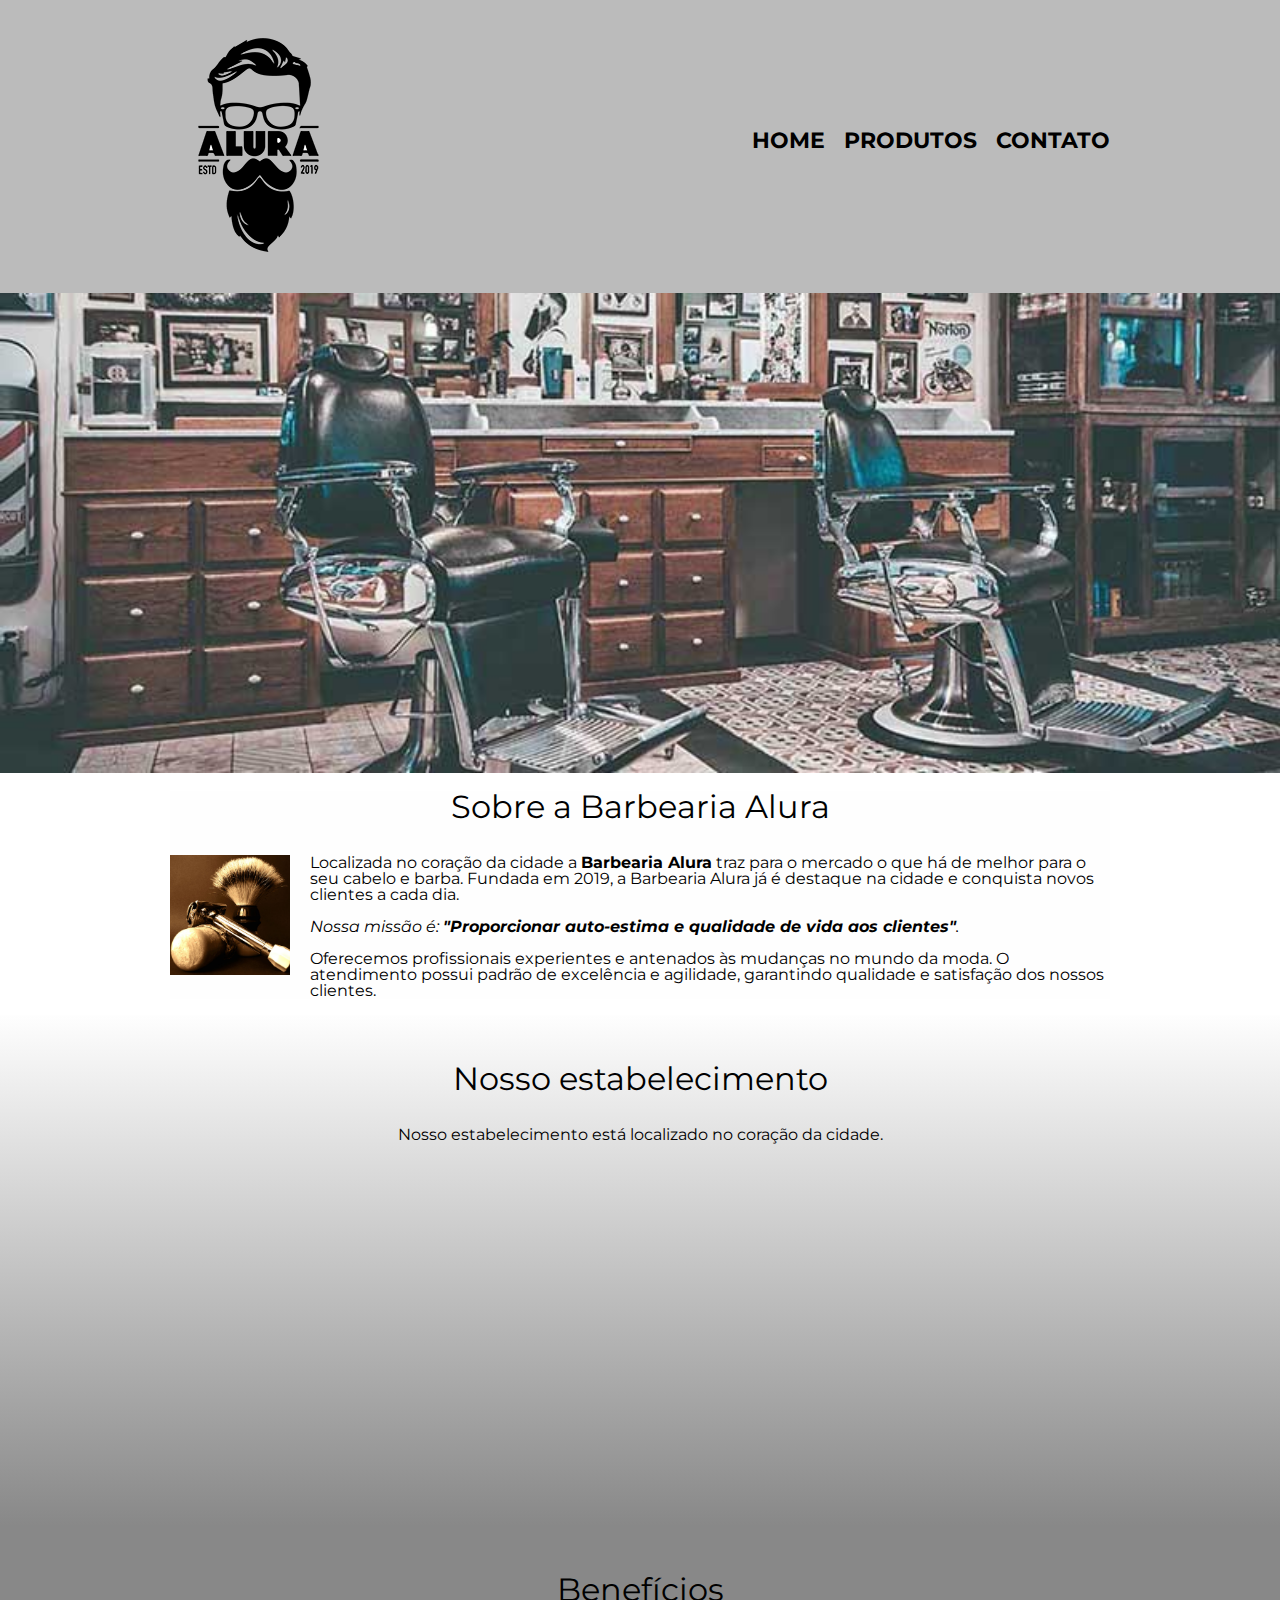
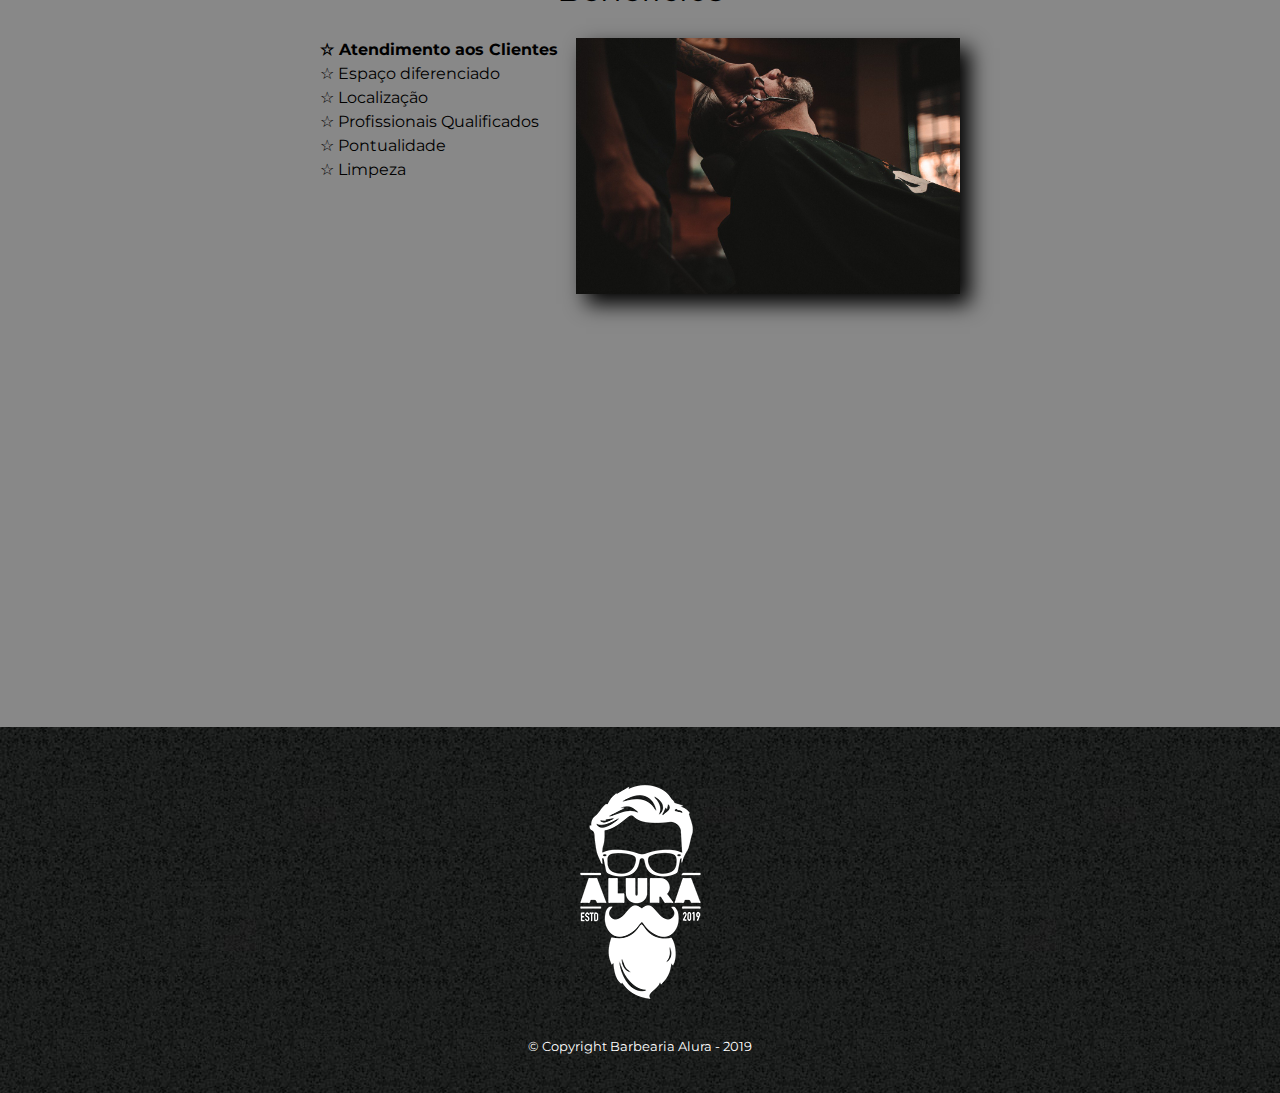
<file: index.html>
<!DOCTYPE html>
<html lang="pt-br">

<head>
	<meta charset="UTF-8">
	<meta http-equiv="X-UA-Compatible" content="IE=edge">
	<meta name="viewport" content="width=device-width, initial-scale=1.0">
	<title>Barbearia Alura</title>
	<link rel="stylesheet" href="reset.css">
	<link rel="stylesheet" href="style.css">
	<link href="https://fonts.googleapis.com/css2?family=Montserrat&display=swap" rel="stylesheet">

</head>

<body>
	<header>
		<div class="caixa">
			<h1><img src="logo.png"></h1>

			<nav>
				<ul>
					<li><a href="index.html">Home</a></li>
					<li><a href="produtos.html">Produtos</a></li>
					<li><a href="contato.html">Contato</a></li>
				</ul>
			</nav>
		</div>
	</header>
	<img class="banner" src="banner.jpg">
	<main>
		<section class="principal">
			<h2 class="titulo-principal">Sobre a Barbearia Alura</h2>

			<img class="utensilios" src="utensilios.jpg" alt="Utensilios de um barbeiro">

			<p>Localizada no coração da cidade a <strong>Barbearia Alura</strong> traz para o mercado o que há de melhor
				para o seu cabelo e barba. Fundada em 2019, a Barbearia Alura já é destaque na cidade e conquista novos
				clientes a cada dia.</p>

			<p id="missao"><em>Nossa missão é: <strong>"Proporcionar auto-estima e qualidade de vida aos
						clientes"</strong>.</em></p>

			<p>Oferecemos profissionais experientes e antenados às mudanças no mundo da moda. O atendimento possui
				padrão de
				excelência e agilidade, garantindo qualidade e satisfação dos nossos clientes.</p>
		</section>

		<section class="mapa">
			<h3 class="titulo-principal">Nosso estabelecimento</h3>
			<p>Nosso estabelecimento está localizado no coração da cidade.</p>
			<div class="mapaconteudo">
				<iframe
					src="https://www.google.com/maps/embed?pb=!1m18!1m12!1m3!1d1943.130617206704!2d-6.258761026698988!3d53.405956858504254!2m3!1f0!2f0!3f0!3m2!1i1024!2i768!4f13.1!3m3!1m2!1s0x0%3A0x214d4ab353ce3a06!2sBridgefield%20Apartments!5e0!3m2!1sen!2sie!4v1649871619213!5m2!1sen!2sie"
					width="100%" height="300" style="border:0;" allowfullscreen="" loading="lazy"
					referrerpolicy="no-referrer-when-downgrade"></iframe>
			</div>
		</section>

		<section class="beneficios">
			<h3 class="titulo-principal">Benefícios</h3>

			<div class="conteudo-beneficios">
				<ul class="lista-beneficios">
					<li class="itens">Atendimento aos Clientes</li>
					<li class="itens">Espaço diferenciado</li>
					<li class="itens">Localização</li>
					<li class="itens">Profissionais Qualificados</li>
					<li class="itens"> Pontualidade</li>
					<li class="itens"> Limpeza</li>
				</ul><img src="beneficios.jpg" class="imagem-beneficios">

			</div>

			<div class="video">
				<iframe width="100%" height="315" src="https://www.youtube.com/embed/wcVVXUV0YUY"
					title="YouTube video player" frameborder="0"
					allow="accelerometer; autoplay; clipboard-write; encrypted-media; gyroscope; picture-in-picture"
					allowfullscreen></iframe>
			</div>
		</section>

	</main>
	<footer>
		<img src="logo-branco.png">
		<p class="copyright">&copy; Copyright Barbearia Alura - 2019</p>
	</footer>

</body>

</html>
</file>
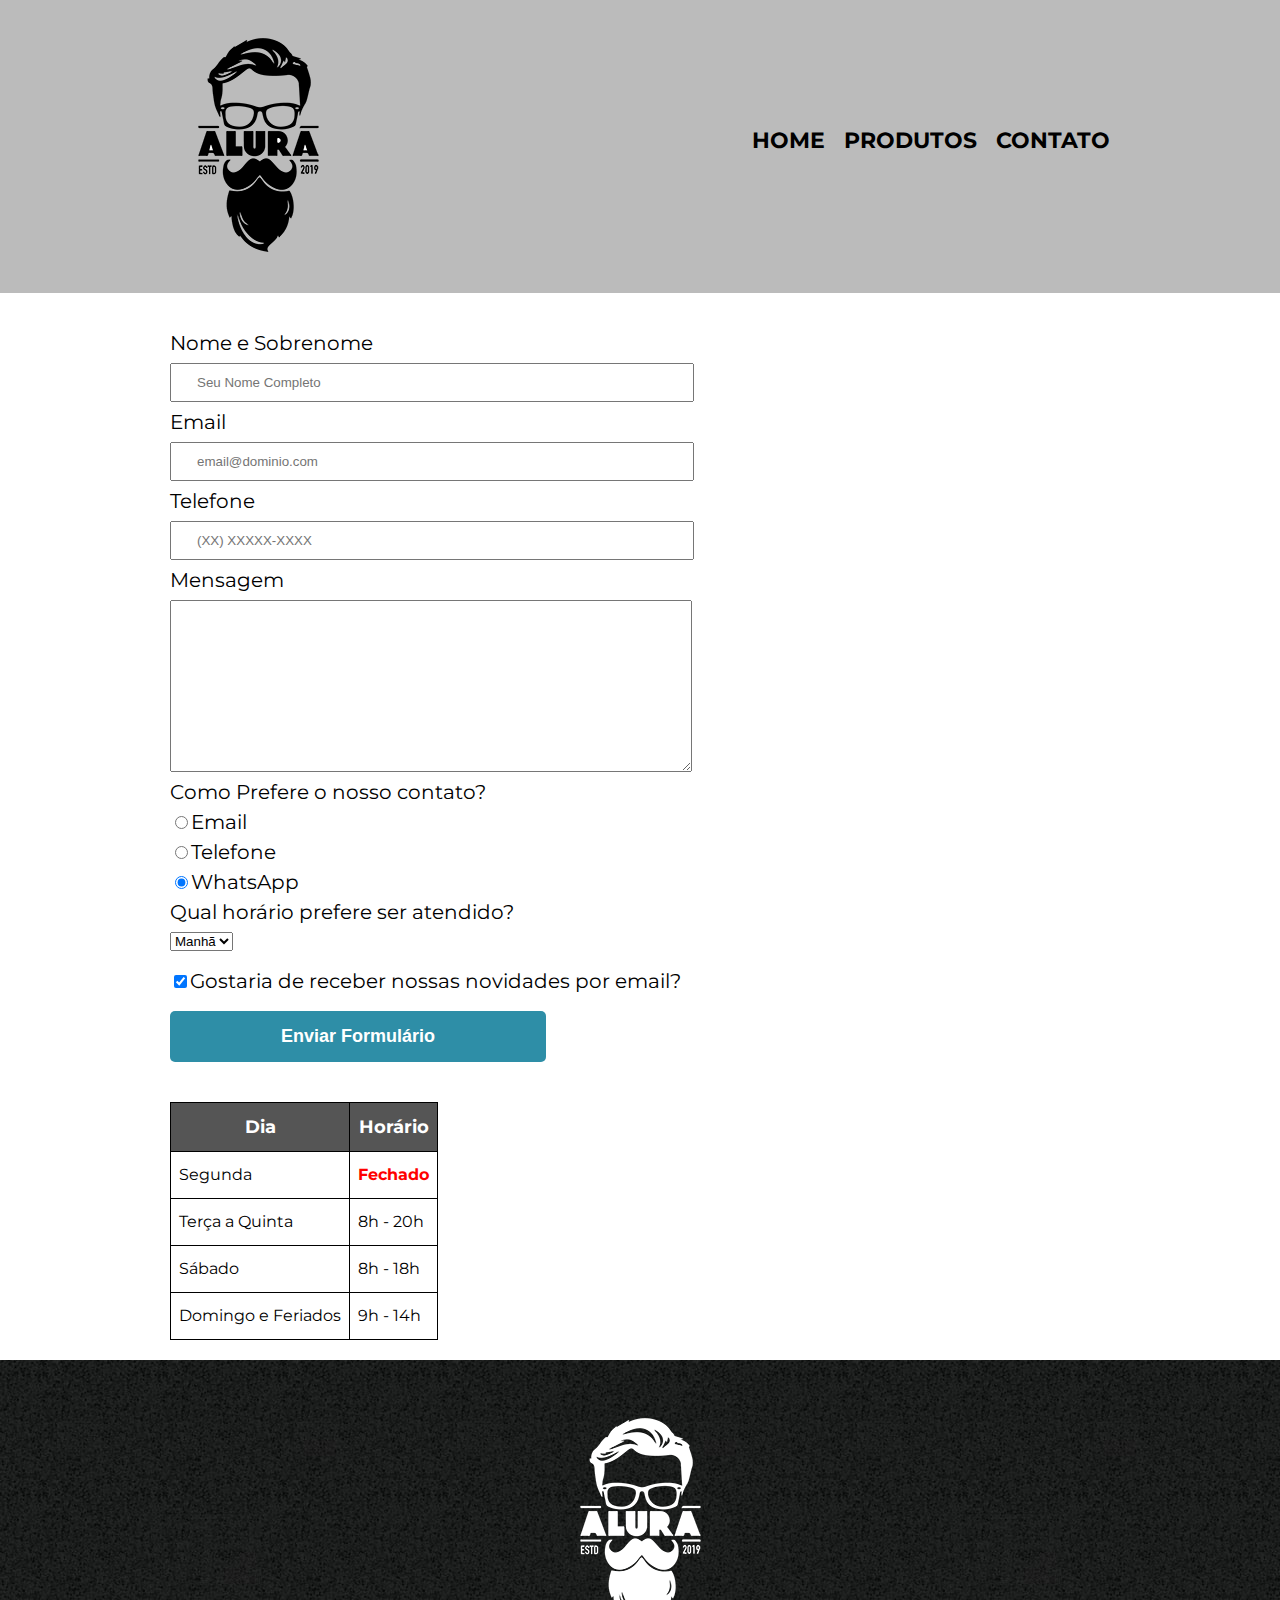
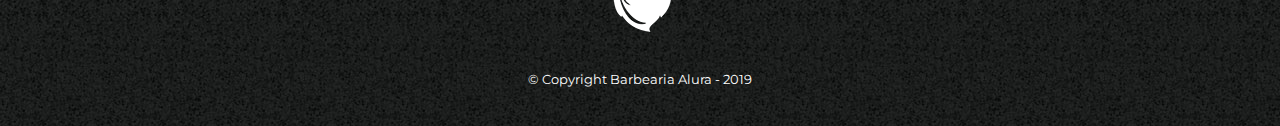
<file: contato.html>
<!DOCTYPE html>
<html lang="pt-br">

<head>
    <meta charset="UTF-8">
    <meta http-equiv="X-UA-Compatible" content="IE=edge">
    <meta name="viewport" content="width=device-width, initial-scale=1.0">
    <link rel="stylesheet" href="reset.css">
    <link rel="stylesheet" href="style.css">
    <link href="https://fonts.googleapis.com/css2?family=Montserrat&display=swap" rel="stylesheet">
    
    <title>Contato - Barbearia Alura</title>
</head>

<body>
    <header>
        <div class="caixa">
            <h1><img src="logo.png" alt="Logo da Barbearia Alura"></h1>

            <nav>
                <ul>
                    <li><a href="index.html">Home</a></li>
                    <li><a href="produtos.html">Produtos</a></li>
                    <li><a href="contato.html">Contato</a></li>
                </ul>
            </nav>
        </div>
    </header>

    <main class="contato">
        <form>
            <label for="nomesobrenome">Nome e Sobrenome</label>
            <input type="text" id="nomesobrenome" class="input-padrao" required placeholder="Seu Nome Completo">

            <label for="email">Email</label>
            <input type="email" id="email" class="input-padrao" required placeholder="email@dominio.com">

            <label for="telefone">Telefone</label>
            <input type="tel" id="telefone" class="input-padrao" required placeholder="(XX) XXXXX-XXXX">

            <label for="mensagem">Mensagem</label>
            <textarea cols="70" rows="10" id="mensagem" class="input-padrao" required></textarea>

            <fieldset>
                <legend>Como Prefere o nosso contato? </legend>
                <label for="radio-email"><input type="radio" name="contato" value="email" id="radio-email">Email</label>

                <label for="radio-telefone"><input type="radio" name="contato" value="telefone"
                        id="radio-telefone">Telefone</label>

                <label for="radio-whatsapp"><input type="radio" name="contato" value="whatsApp" id="radio-whatsapp"
                        checked>WhatsApp</label>
            </fieldset>

            </fieldset>
            <legend>Qual horário prefere ser atendido?</legend>
            <select>
                <option>Manhã</option>
                <option>Tarde</option>
                <option>Noite</option>
            </select>
            </fieldset>

            <label class="checkbox"><input type="checkbox" checked>Gostaria de receber nossas novidades por
                email?</label>

            <input type="submit" value="Enviar Formulário" class="enviar">
        </form>

        <table>
            <thead>
                <tr>
                    <th>Dia</th>
                    <th>Horário</th>
                </tr>
            </thead>
            <tbody>
                <tr>
                    <td>Segunda</td>
                    <td class="fechado">Fechado</td>
                </tr>
                <tr>
                    <td>Terça a Quinta</td>
                    <td>8h - 20h</td>
                </tr>
                <tr>
                    <td>Sábado</td>
                    <td>8h - 18h</td>
                </tr>
                <tr>
                    <td>Domingo e Feriados</td>
                    <td>9h - 14h</td>
                </tr>
            </tbody>
        </table>

    </main>

    <footer>
        <img src="logo-branco.png" alt="Logo da Barbearia Alura">
        <p class="copyright">&copy; Copyright Barbearia Alura - 2019</p>
    </footer>
</body>

</html>
</file>
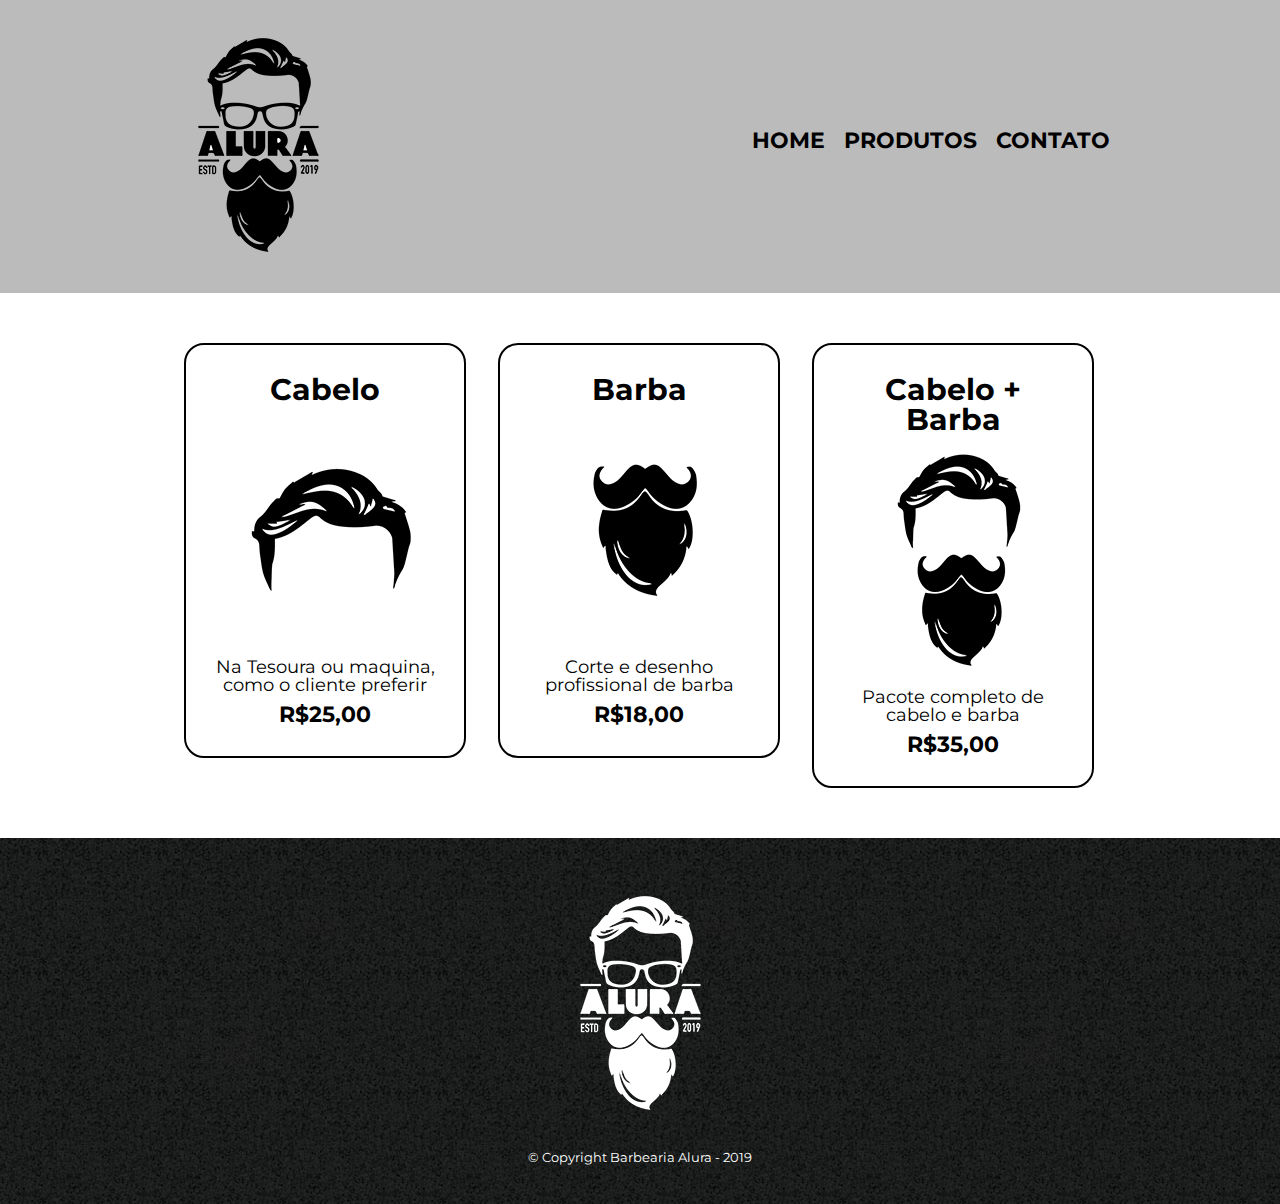
<file: produtos.html>
<!DOCTYPE html>
<html lang="pt-br">

<head>
    <meta charset="UTF-8">
    <meta http-equiv="X-UA-Compatible" content="IE=edge">
    <meta name="viewport" content="width=device-width, initial-scale=1.0">
    <link rel="stylesheet" href="reset.css">
    <link rel="stylesheet" href="style.css">
    <link href="https://fonts.googleapis.com/css2?family=Montserrat&display=swap" rel="stylesheet">
    
    <title>Produtos - Barbearia Alura</title>
</head>

<body>
    <header>
        <div class="caixa">
            <h1><img src="logo.png"></h1>

            <nav>
                <ul>
                    <li><a href="index.html">Home</a></li>
                    <li><a href="produtos.html">Produtos</a></li>
                    <li><a href="contato.html">Contato</a></li>
                </ul>
            </nav>
        </div>
    </header>

    <main>
        <ul class="produtos">
            <li>
                <h2>Cabelo</h2>
                <img src="cabelo.jpg">
                <p class="descricao-produto">Na Tesoura ou maquina, como o cliente preferir</p>
                <p class="preco-produto">R$25,00</p>
            </li>
            <li>
                <h2>Barba</h2>
                <img src="barba.jpg">
                <p class="descricao-produto">Corte e desenho profissional de barba</p>
                <p class="preco-produto">R$18,00</p>
            </li>
            <li>
                <h2>Cabelo + Barba</h2>
                <img src="cabelo+barba.jpg">
                <p class="descricao-produto">Pacote completo de cabelo e barba</p>
                <p class="preco-produto">R$35,00</p>
            </li>
        </ul>
    </main>

    <footer>
        <img src="logo-branco.png">
        <p class="copyright">&copy; Copyright Barbearia Alura - 2019</p>     
    </footer>
    
</body>

</html>
</file>
<file: style.css>
body {
    font-family: 'Montserrat', sans-serif;
}

header {
    background: #BBBBBB;
    padding: 20px 0;

}

.caixa {
    position: relative;
    width: 940px;
    margin: 0 auto;
}

nav {
    position: absolute;
    top: 110px;
    right: 0;
}

nav li {
    display: inline;
    margin: 0 0 0 15px;
}

nav a {
    text-transform: uppercase;
    color: #000000;
    font-weight: bold;
    font-size: 22px;
    text-decoration: none;
}

nav a:hover {
    color: #39acc9;
    text-decoration: underline;
}

.produtos {
    width: 940px;
    margin: 0 auto;
    padding: 50px 0;
}

.produtos li {
    display: inline-block;
    text-align: center;
    width: 30%;
    vertical-align: top;
    margin: 0 1.5%;
    padding: 30px 20px;
    box-sizing: border-box;
    border: 2px solid #000000;
    border-radius: 20px;
}

/*hover altera o item quando passamos o mouse por cima do elemento.*/
.produtos li:hover {
    border-color: #39acc9;
}

/*active altera o item quando clicamos com o mouse no elemento.*/
.produtos li:active {
    border-color: green;
}

/*O hover esta se comportando quando passa o mouse em cima de produtos li, altera a fonte de h2*/
.produtos li:hover h2 {
    font-size: 34px;
}

.produtos h2 {
    font-size: 30px;
    font-weight: bold;
}

.descricao-produto {
    font-size: 18px;
}

.preco-produto {
    font-size: 22px;
    font-weight: bold;
    margin-top: 10px;
}

footer {
    text-align: center;
    background: url("bg.jpg");
    padding: 40px 0;
}

.copyright {
    color: white;
    font-size: 13px;
    margin: 20px 0 0;
}

.contato {
    width: 940px;
    margin: 0 auto;
}

form {
    margin: 40px 0;
}

form label,
form legend {
    display: block;
    font-size: 20px;
    margin: 0 0 10px;
}

.input-padrao {
    display: block;
    margin: 0 0 10px;
    padding: 10px 25px;
    width: 50%;
}

.checkbox {
    margin: 20px 0;
}

.enviar {
    width: 40%;
    padding: 15px 0;
    background: #2e8ea7;
    color: white;
    font-weight: bold;
    font-size: 18px;
    border: none;
    border-radius: 5px;
    transition: 1.5s all;
    cursor: pointer;

}

.enviar:hover {
    background-color: #0f2d35;
    transform: scale(1.05);
}

table {
    margin: 20px 0;
}

thead {
    background: #555555;
    font-weight: bold;
    font-size: 18px;
    color: white;
}

th,
td {
    border: 1px solid #000000;
    padding: 15px 8px;
}

.fechado {
    font-weight: bold;
    color: red;
}

/*CSS DA PAGINA PRINCIPAL */
.banner {
    width: 100%;
}

.titulo-principal {
    text-align: center;
    font-size: 2em;
    margin: 0 0 1em;
    clear: left;
}

.principal {
    padding: 3m 0;
    background: #FEFEFE;
    width: 940px;
    margin: 15px auto;
}

.principal p {
    margin: 0 0 1em;
}

.utensilios {
    width: 120px;
    float: left;
    margin: 0 20px 20px 0;
}

.principal strong {
    font-weight: bold;
}

.principal em {
    font-style: italic;
}

.mapa {
    padding: 3em 0;
    background: linear-gradient(#FEFEFE, #888888);
}

.mapaconteudo {
    width: 940px;
    margin: 0 auto;
}

.mapa p {
    margin: 0 0 2em;
    text-align: center;
}

.conteudo-beneficios {
    width: 640px;
    margin: 0 auto;
}

.beneficios {
    padding: 3em 0;
    background: #888888;
}

.lista-beneficios {
    width: 40%;
    display: inline-block;
    vertical-align: top;
}

.imagem-beneficios {
    width: 60%;
    box-shadow: 10px 10px 20px #000000;
}

.itens {
    line-height: 1.5;
}

.itens:first-child {
    font-weight: bold;
}

.itens::before {
    content: " ☆ ";
}

.video {
    width: 560px;
    margin: 2em auto;
}

@media screen and (max-width:980px) {

    .caixa,
    .principal,
    .conteudo-beneficios,
    .mapaconteudo,
    .video,
    .contato,
    .produtos {
        width: auto;
        margin: 5%;
    }

    h1 {
        text-align: center;
    }

    nav {
        text-align: center;
        position: static;
    }

    .lista-beneficios,
    .imagem-beneficios {
        width: 100%;

    }

    .produtos li {
        width: 90%;
        margin: 5%;
        position: static;
    }

    .contato {
        padding: 0 10%;
    }
}
</file>
